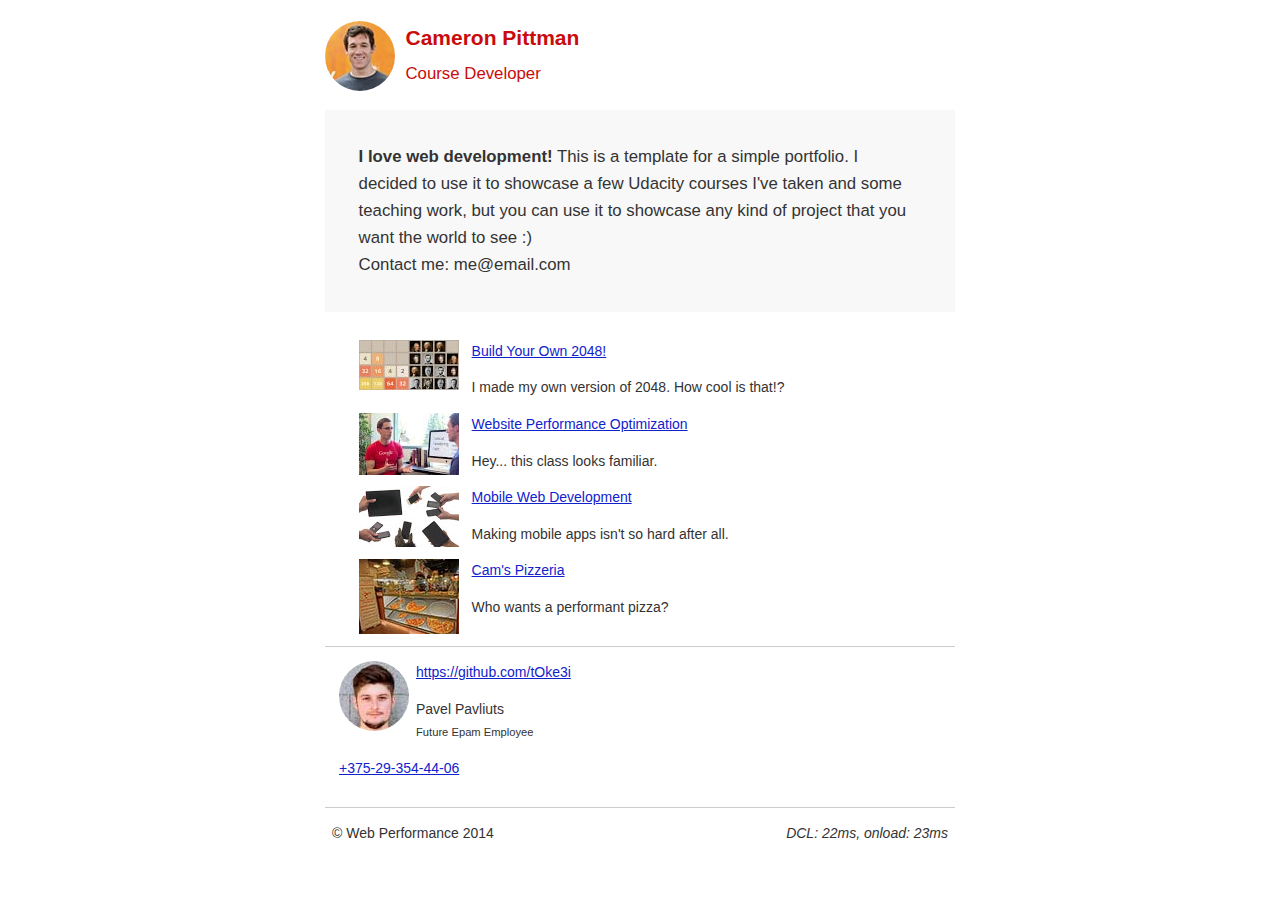
<file: index.html>
<!DOCTYPE html><html lang=en><meta charset=utf-8><meta content="width=device-width,initial-scale=1"name=viewport><meta content=" FILL ME IN "name=description><meta content=" FILL ME IN "name=author><title>Cameron Pittman: Portfolio</title><link href=css/style.min.css rel=stylesheet><div class=container><header class=header><a href=/ ><img class="fl_l ava"src=img/profilepic.jpg></a><p class=name>Cameron Pittman<br><span class=h-span>Course Developer</span></header><div class=hero><strong>I love web development!</strong> This is a template for a simple portfolio. I decided to use it to showcase a few Udacity courses I've taken and some teaching work, but you can use it to showcase any kind of project that you want the world to see :)<br>Contact me: me@email.com</div><div class=content><ul><li><img class="fl_l thumb"src=img/thumb1.jpg> <a href=project-2048.html>Build Your Own 2048!</a><p>I made my own version of 2048. How cool is that!?<li><img class="fl_l thumb"src=img/thumb2.jpg> <a href=project-webperf.html>Website Performance Optimization</a><p>Hey... this class looks familiar.<li><img class="fl_l thumb"src=img/thumb3.jpg> <a href=project-mobile.html>Mobile Web Development</a><p>Making mobile apps isn't so hard after all.<li><img class="fl_l thumb"src=img/pizzeria-thumb.jpg> <a href=pizza.html>Cam's Pizzeria</a><p>Who wants a performant pizza?</ul></div><div class=myblock><a href=https://github.com/tOke3i><img class="fl_l ava"src=img/me.jpg>https://github.com/tOke3i</a><p class=name>Pavel Pavliuts<br><span class=h-span>Future Epam Employee</span><p><a href=tel:+375293544406>+375-29-354-44-06</a></div><footer class=footer><p>© Web Performance 2014 <span class=fl_r id=crp-stats></span></footer></div><!-- <script defer>!function(e,n){e.GoogleAnalyticsObject=n,e[n]=e[n]||function(){(e[n].q=e[n].q||[]).push(arguments)},e[n].l=1*new Date}(window,"ga"),ga("create","UA-XXXX-Y"),ga("send","pageview")</script><script defer src=http://www.google-analytics.com/analytics.js></script> --><script defer src=js/perfmatters.min.js></script>
</file>
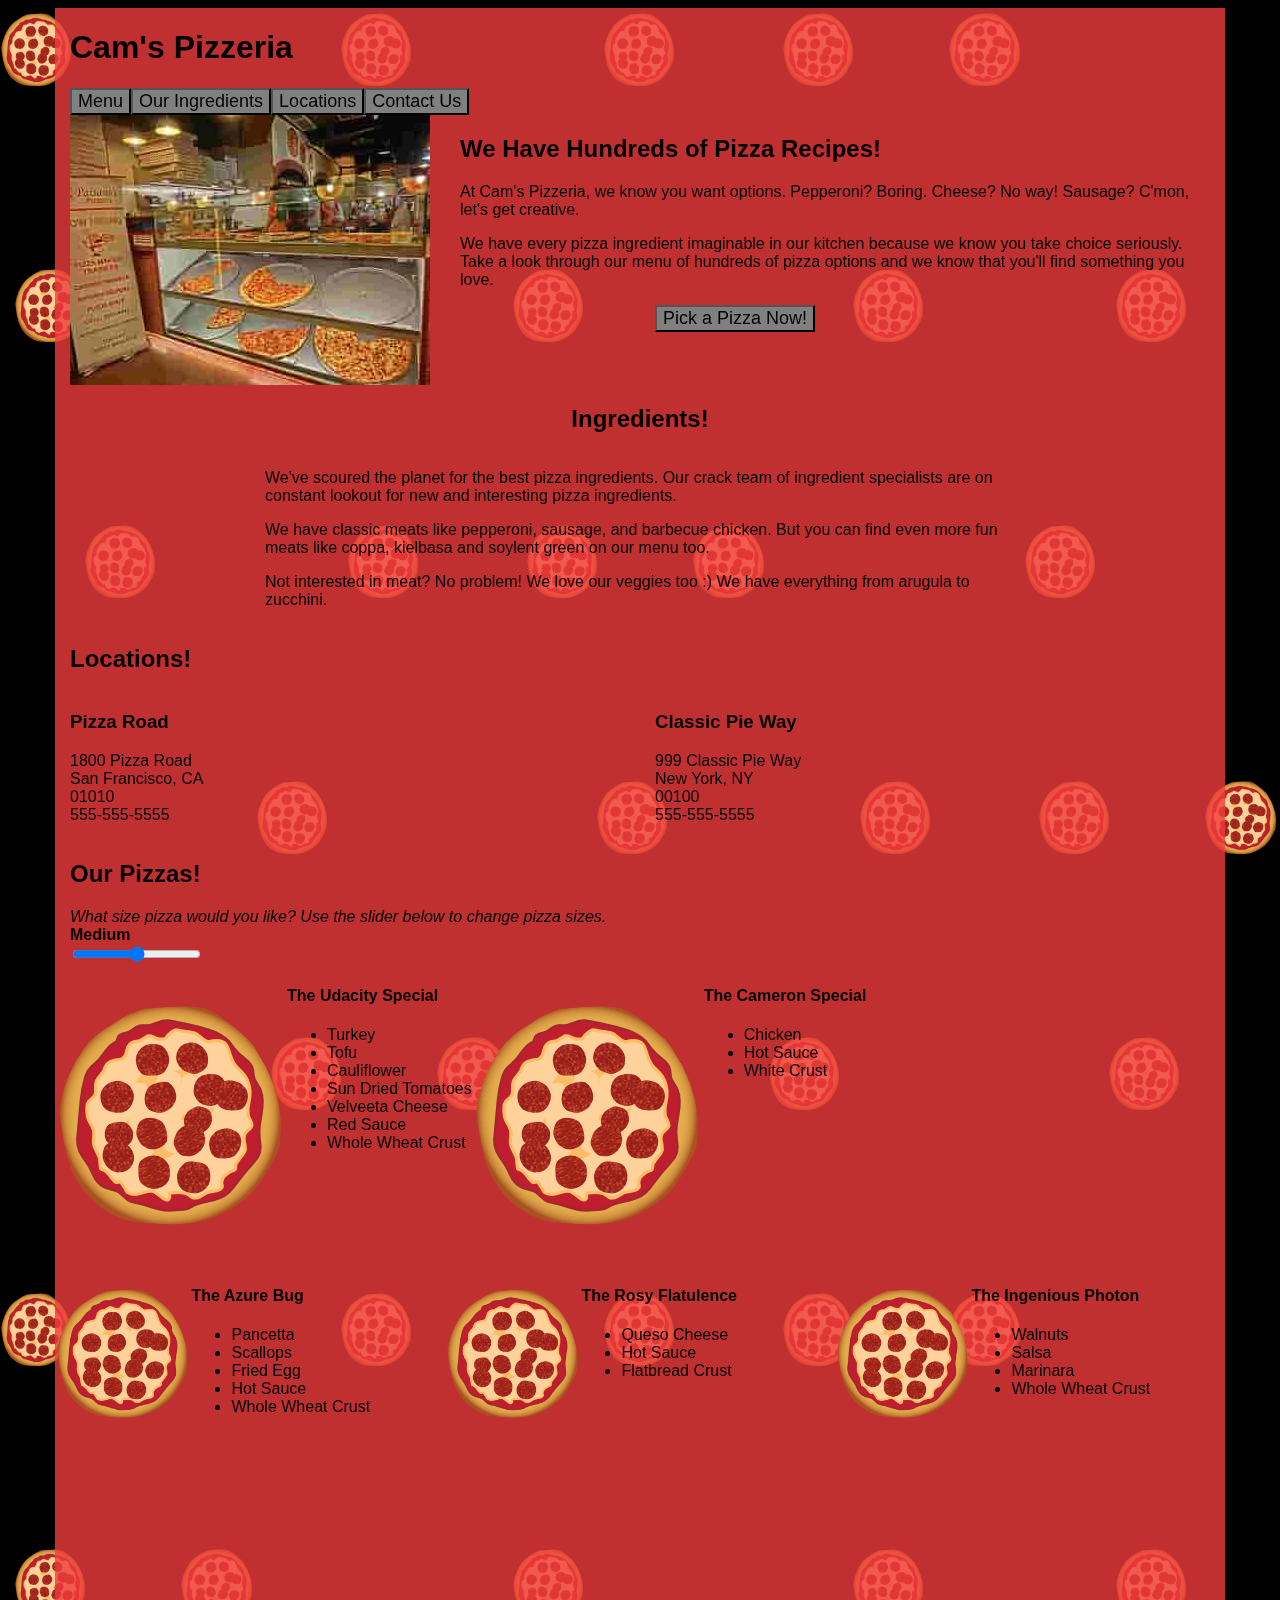
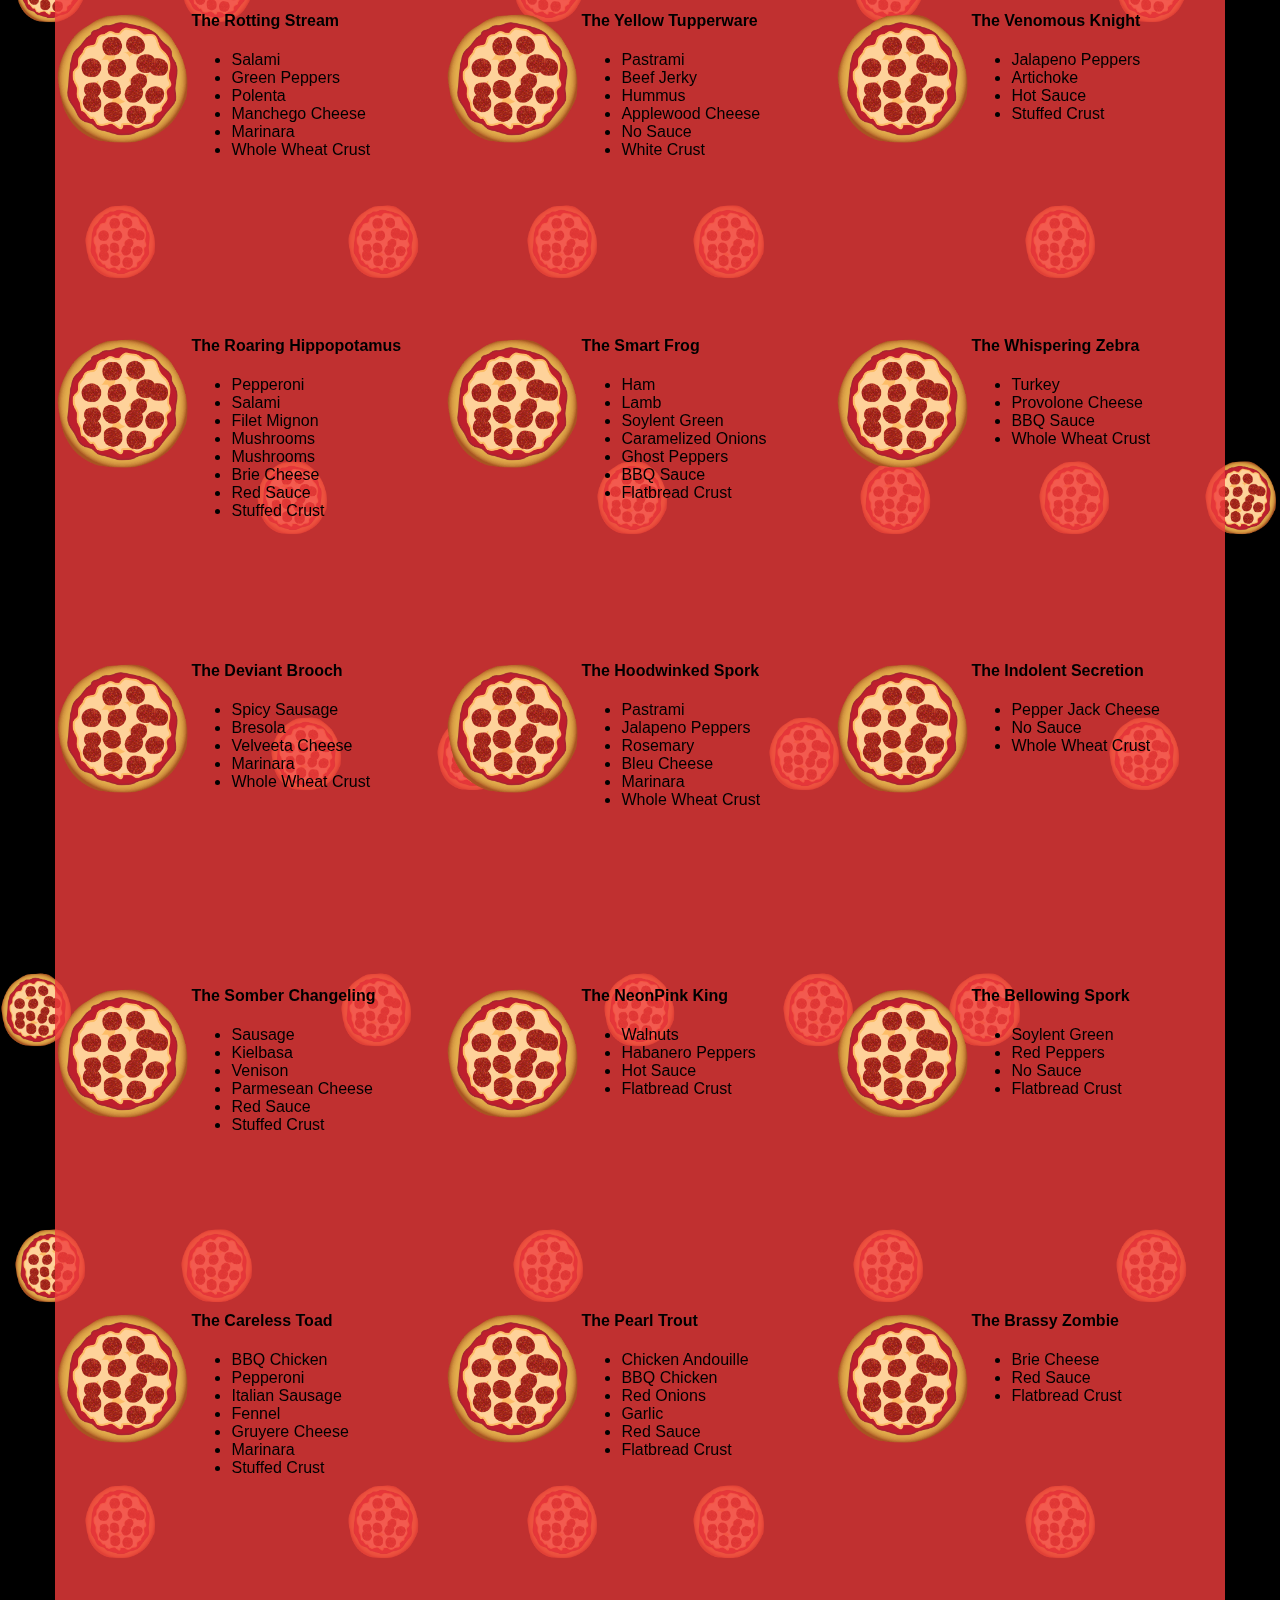
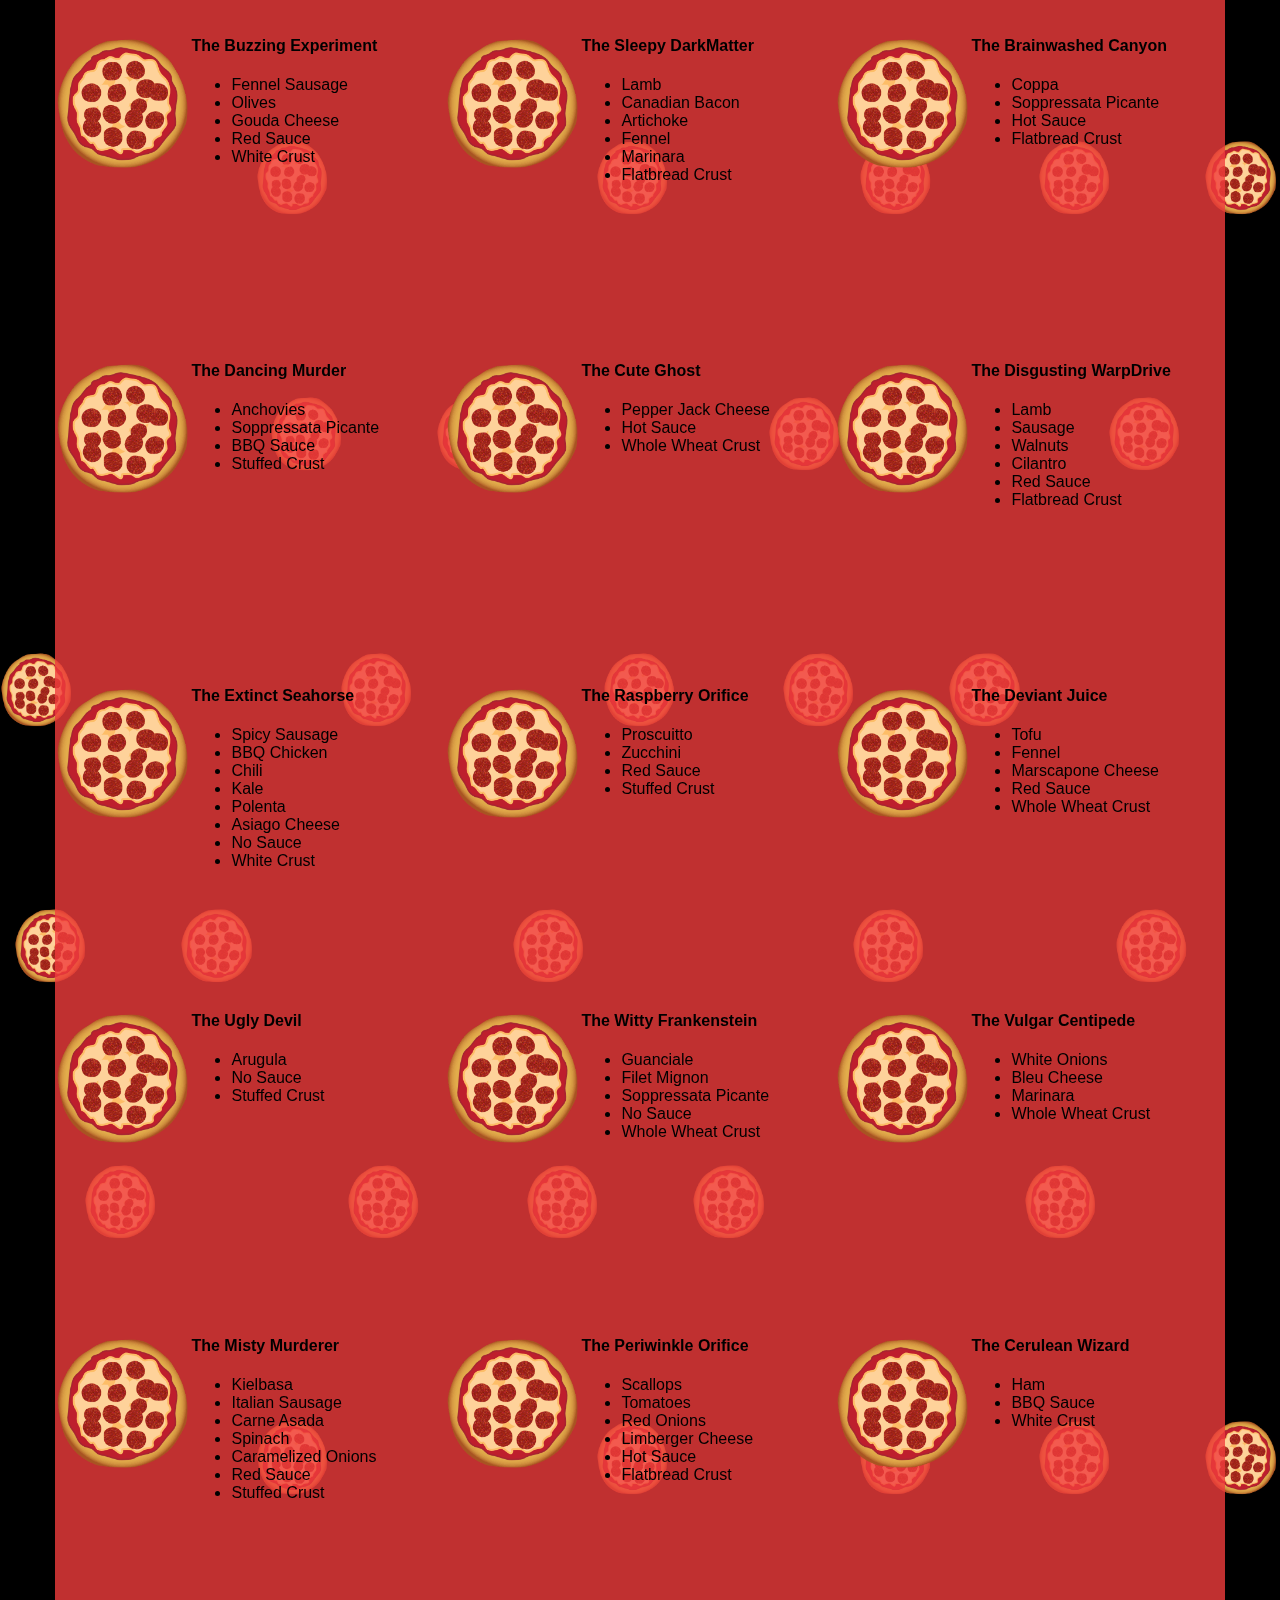
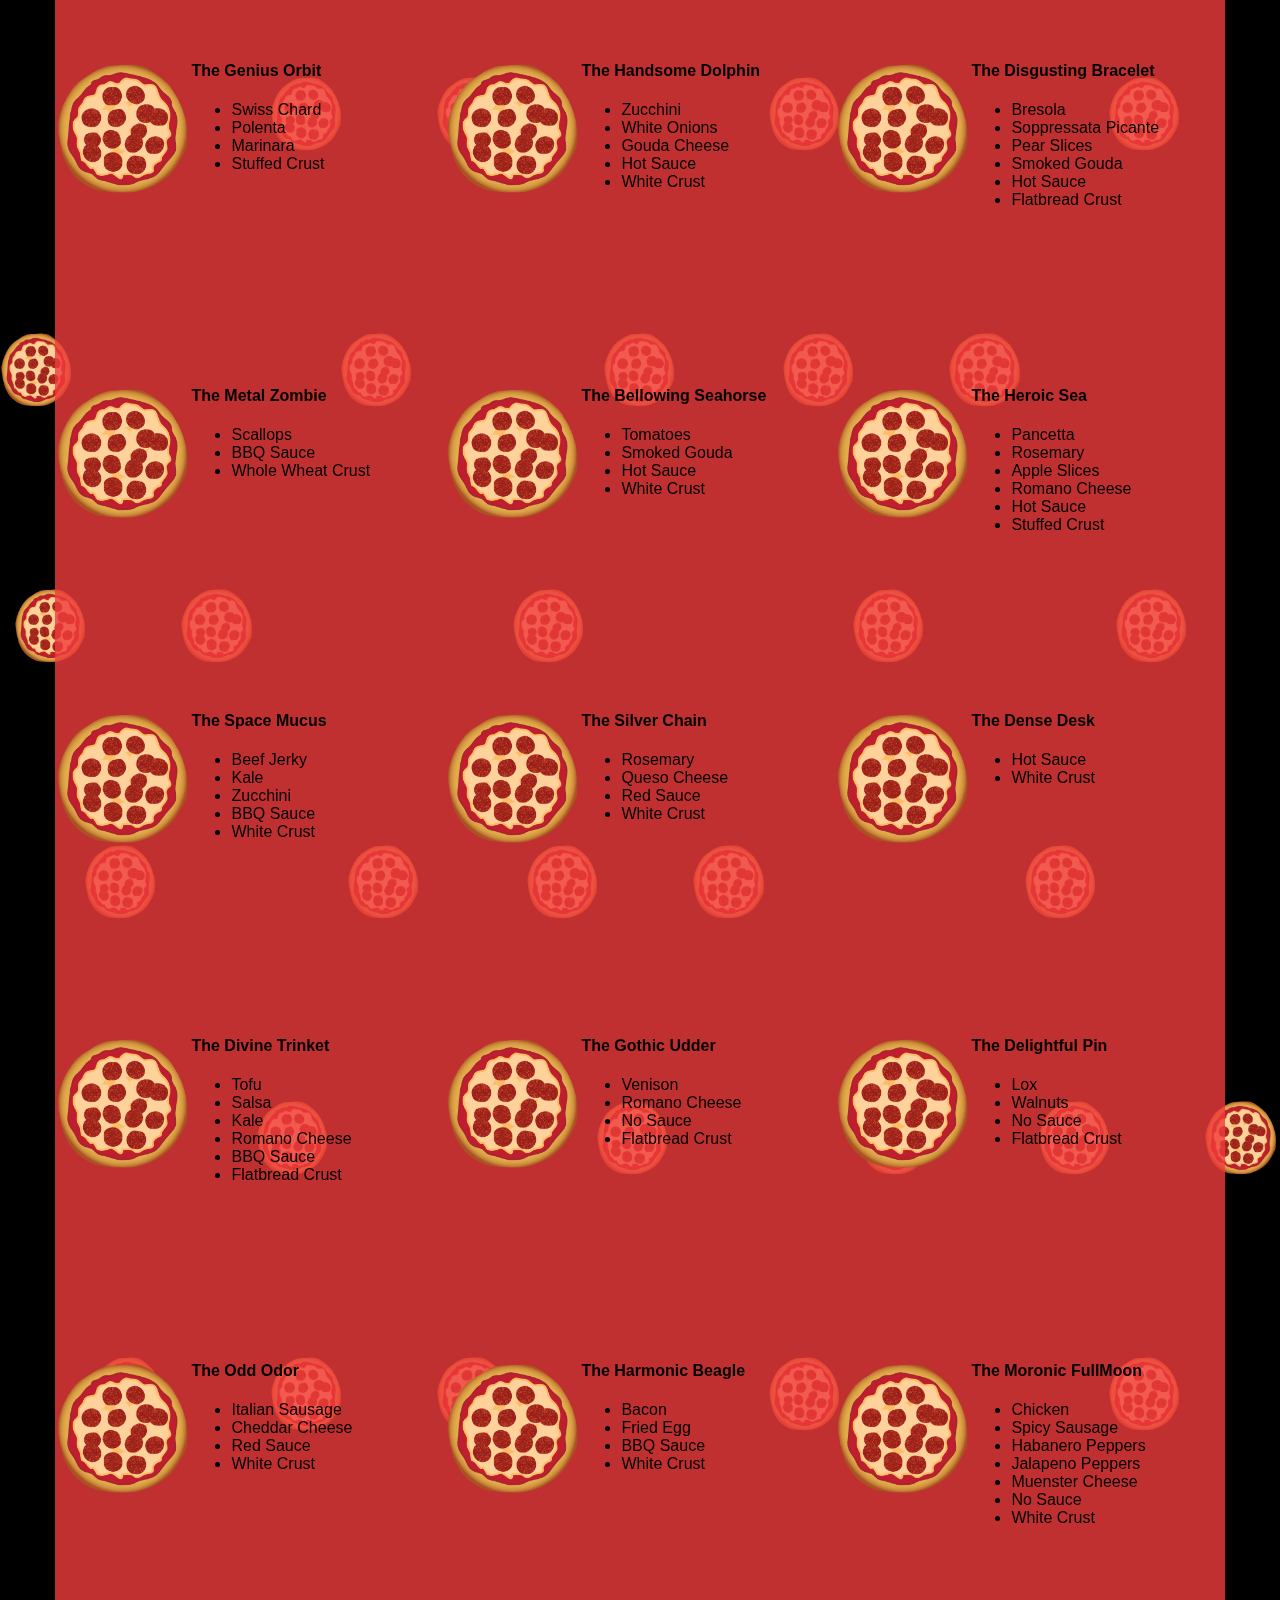
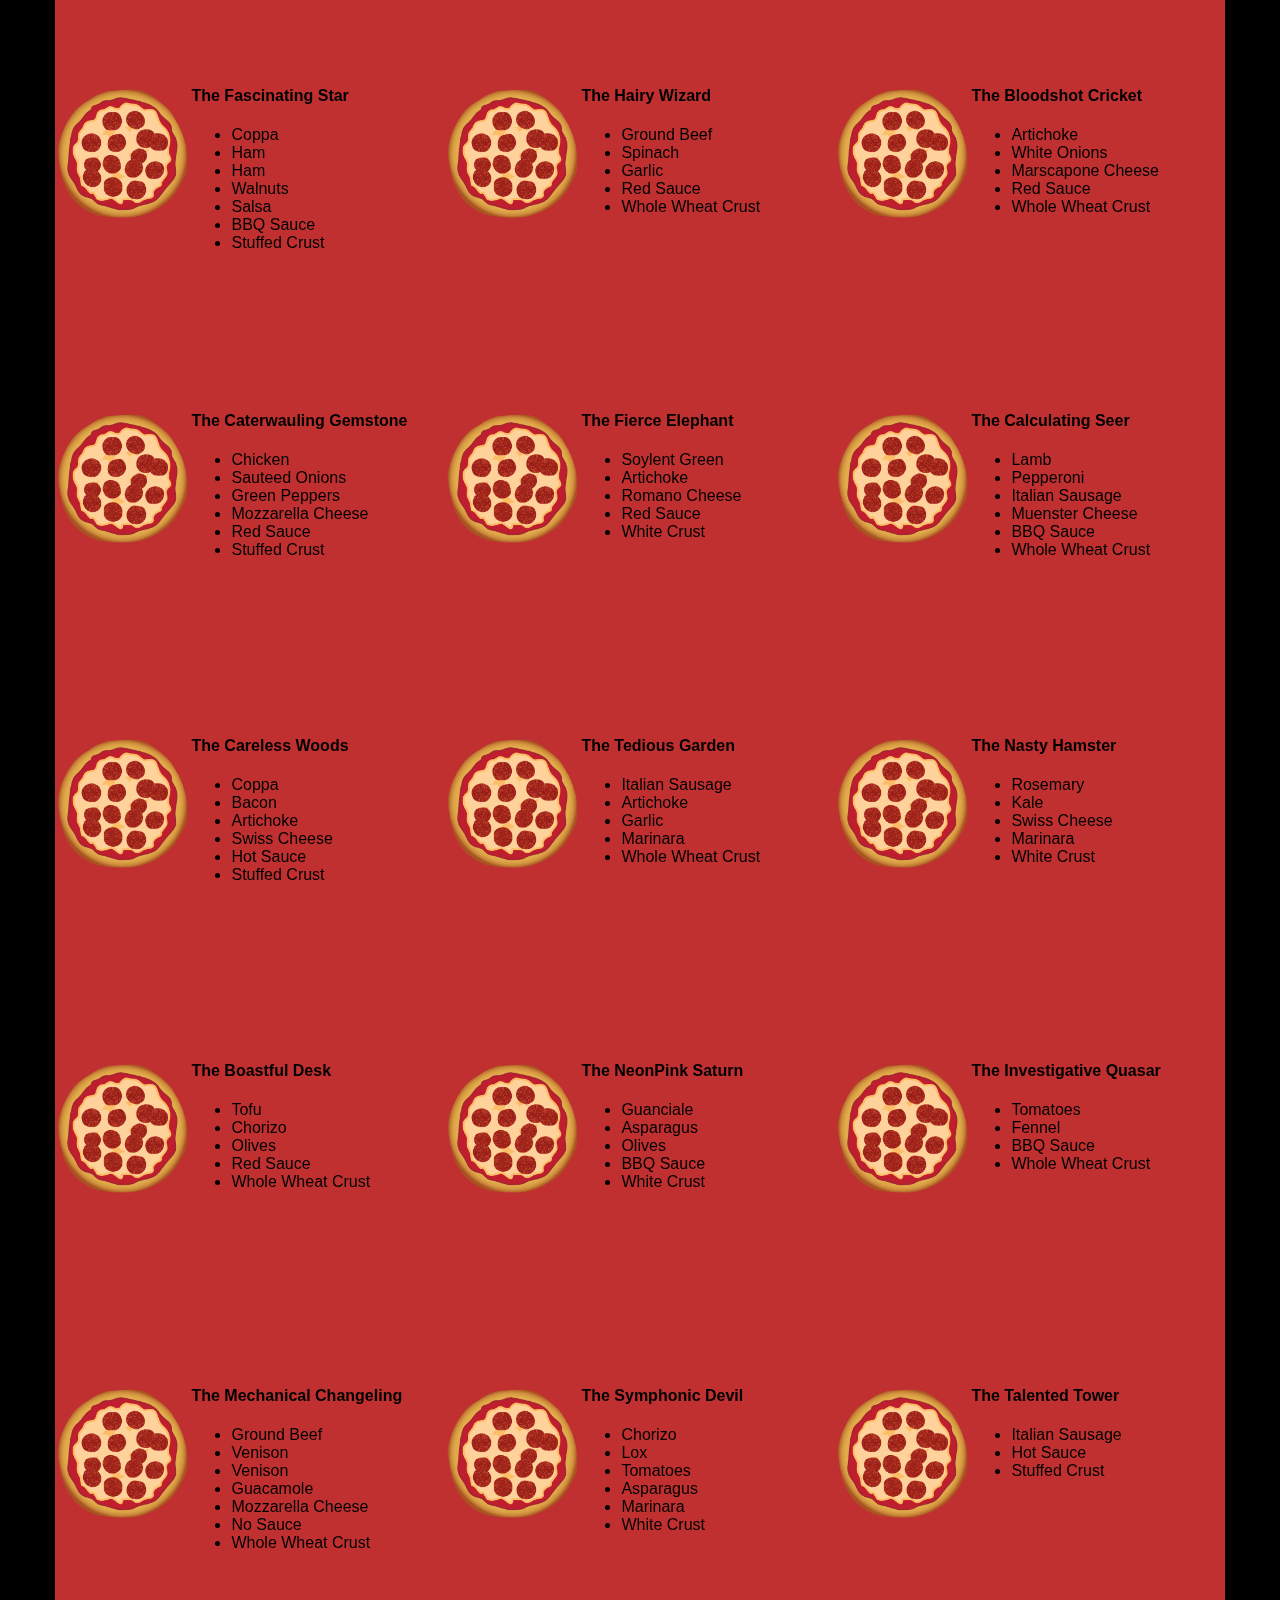
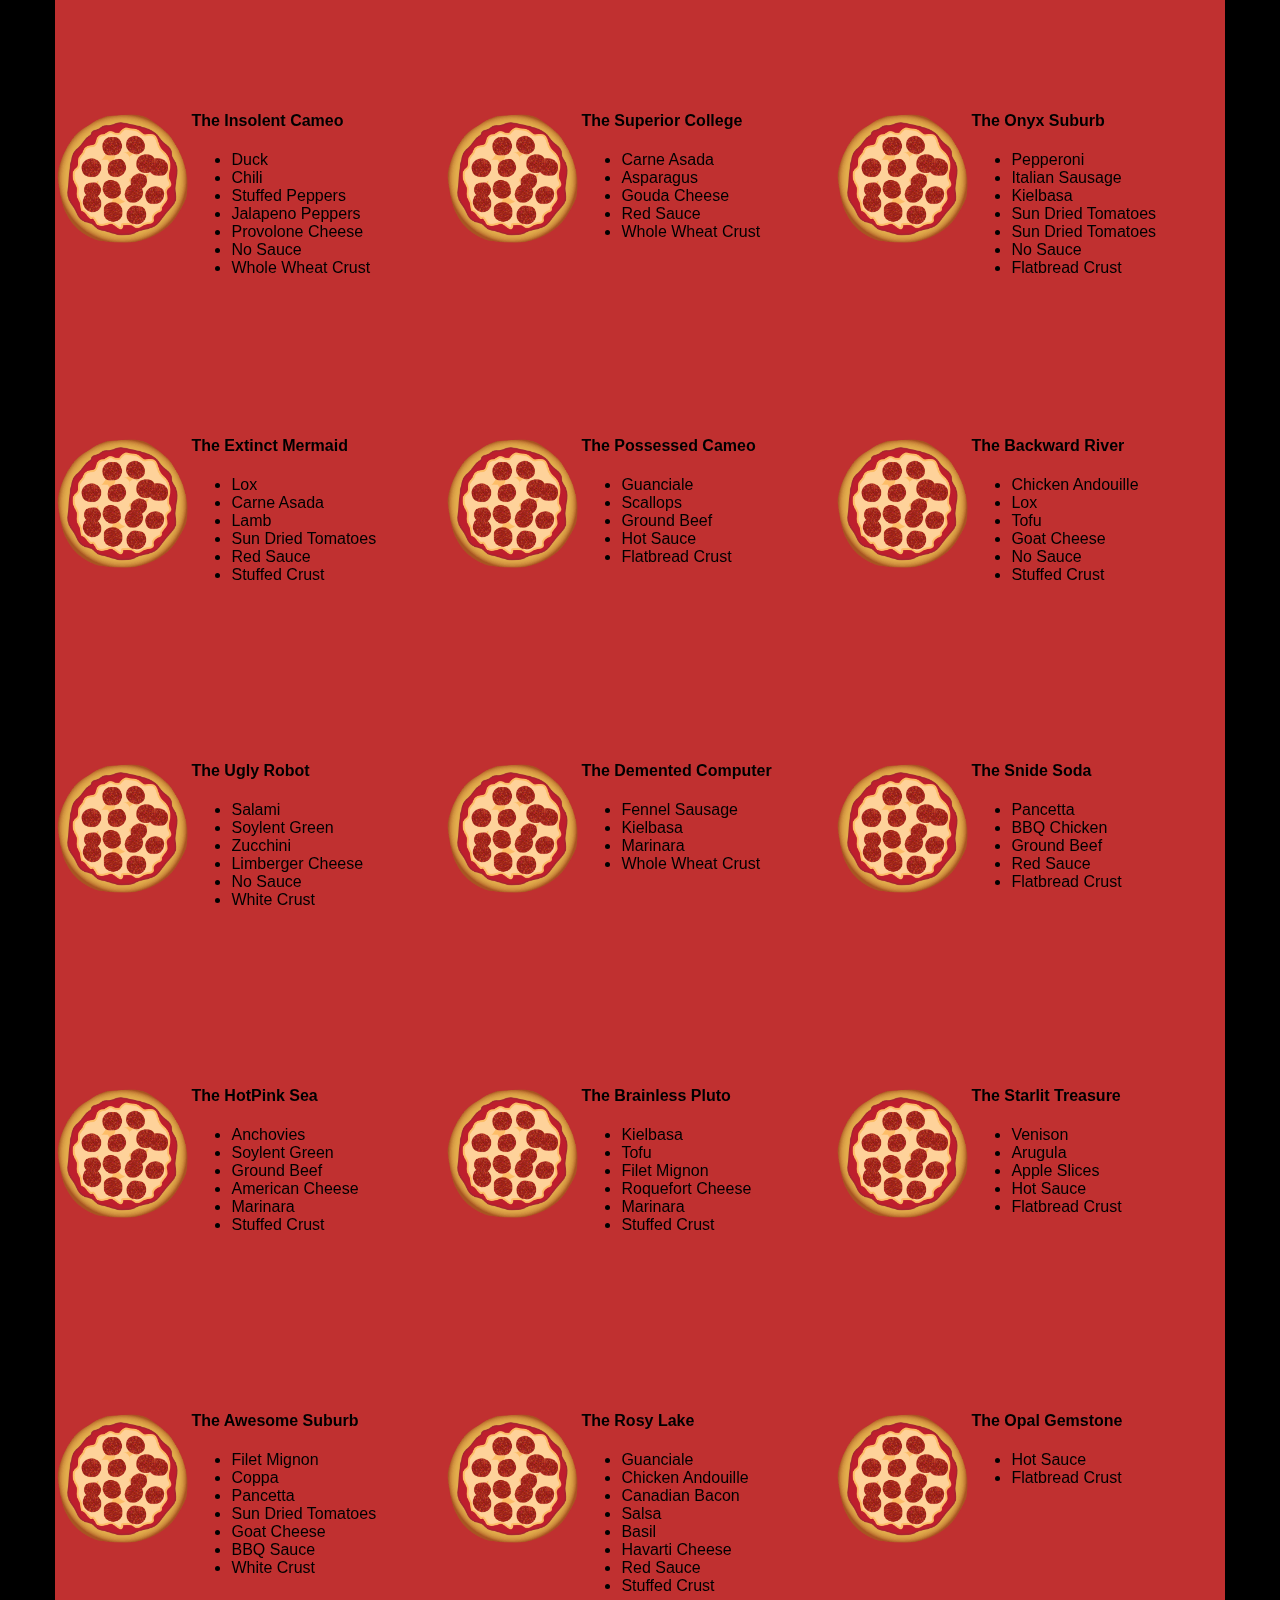
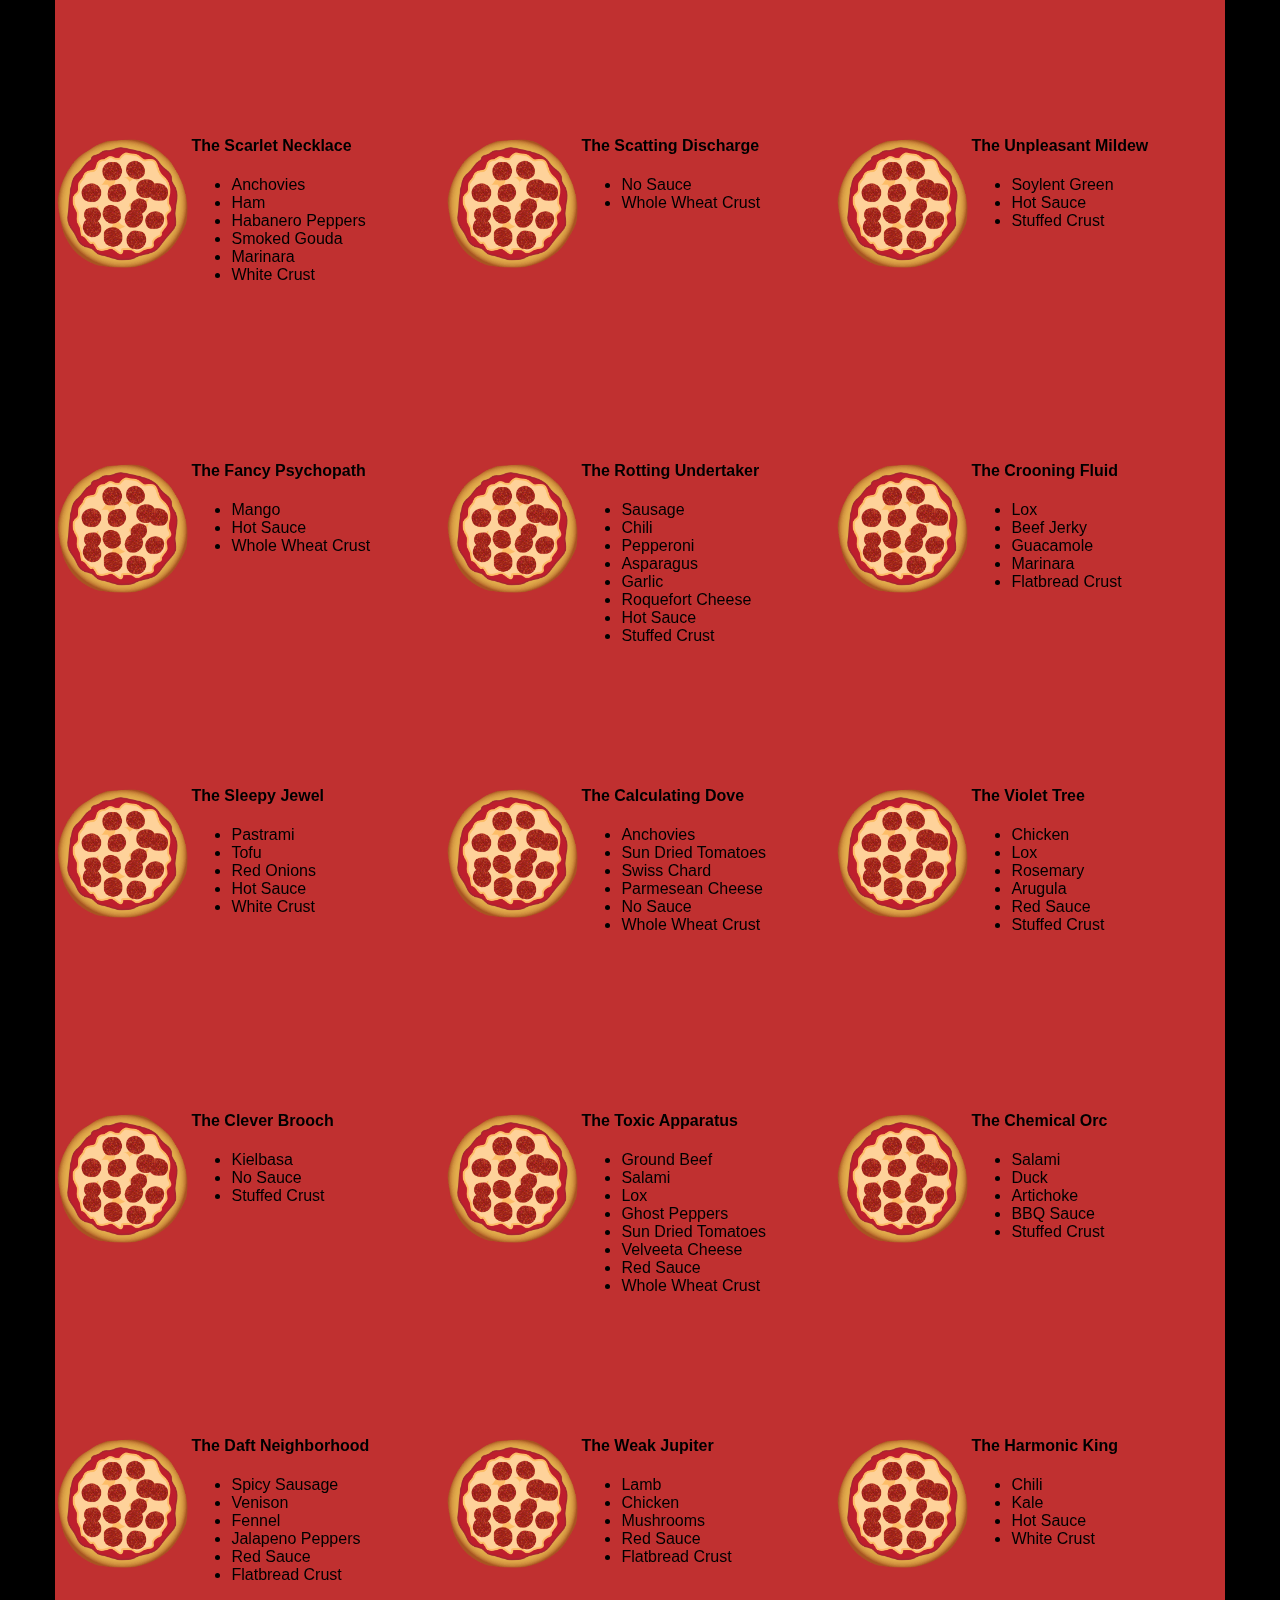
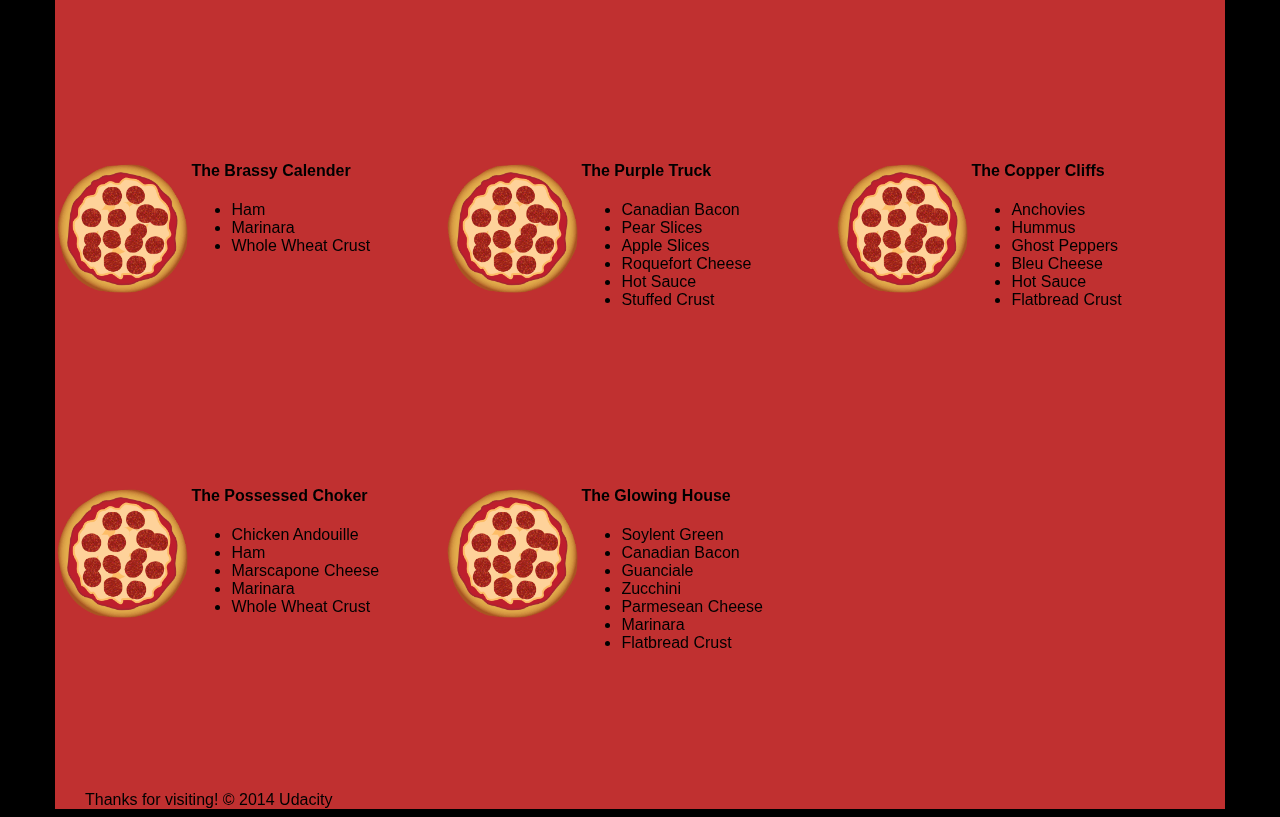
<file: pizza.html>
<!DOCTYPE html><link href=css/pizza.min.css rel=stylesheet><body class=body_pizza><div class=container><div class=row id=header><div class=col-md-6><div class=row><div class=col-md-12><h1>Cam's Pizzeria</h1><div class=row><div class=col-md-12 id=menu><form action=#randomPizzas><input type=submit value=Menu></form><form action=#ingredients><input type=submit value="Our Ingredients"></form><form action=#locations><input type=submit value=Locations></form><form action=# onsubmit='alert("Thanks for clicking! This button doesn&#39;t do anything because this is a fake pizzeria :)")'><input type=submit value="Contact Us"></form></div></div></div></div></div><div class=col-md-6 id=movingPizzas1></div></div><div class=row id=callToAction><div class=col-md-4><img class=img-responsive src=img/pizzeria.jpg></div><div class=col-md-8><div class=row><div class=col-md-12><h2>We Have Hundreds of Pizza Recipes!</h2><p>At Cam's Pizzeria, we know you want options. Pepperoni? Boring. Cheese? No way! Sausage? C'mon, let's get creative.<p>We have every pizza ingredient imaginable in our kitchen because we know you take choice seriously. Take a look through our menu of hundreds of pizza options and we know that you'll find something you love.</div></div><div class=row><div class="col-md-6 col-md-push-3"><form action=#randomPizzas><input type=submit value="Pick a Pizza Now!"></form></div></div></div></div><div class=row id=ingredients><div class="col-md-8 col-md-push-2"><div class=row><div class="col-md-12 centered"><h2>Ingredients!</h2></div></div><div class=row><div class=col-md-12><p>We've scoured the planet for the best pizza ingredients. Our crack team of ingredient specialists are on constant lookout for new and interesting pizza ingredients.<p>We have classic meats like pepperoni, sausage, and barbecue chicken. But you can find even more fun meats like coppa, kielbasa and soylent green on our menu too.<p>Not interested in meat? No problem! We love our veggies too :) We have everything from arugula to zucchini.</div></div></div></div><div class=row id=locations><div class=col-md-12><h2>Locations!</h2><div class=row><div class=col-md-6><h3>Pizza Road</h3><p>1800 Pizza Road<br>San Francisco, CA<br>01010<br>555-555-5555</div><div class=col-md-6><h3>Classic Pie Way</h3><p>999 Classic Pie Way<br>New York, NY<br>00100<br>555-555-5555</div></div></div></div><div class=row id=pizzaGenerator><div class=col-md-12><h2>Our Pizzas!</h2><div class=row><div class=col-md-12><em>What size pizza would you like? Use the slider below to change pizza sizes.</em></div><div class=col-md-6 id=pizzaSize>Medium</div><div class=col-md-12><input type=range value=2 id=sizeSlider max=3 min=1 onchange=resizePizzas(this.value) step=1></div></div><div class=row id=randomPizzas><div class=randomPizzaContainer id=pizza0><div class=img_wrap><img class=img-responsive src=img/pizza.png></div><div><h4>The Udacity Special</h4><ul><li>Turkey<li>Tofu<li>Cauliflower<li>Sun Dried Tomatoes<li>Velveeta Cheese<li>Red Sauce<li>Whole Wheat Crust</ul></div></div><div class=randomPizzaContainer id=pizza1><div class=img_wrap><img class=img-responsive src=img/pizza.png></div><div class=specila><h4>The Cameron Special</h4><ul><li>Chicken<li>Hot Sauce<li>White Crust</ul></div></div></div></div></div><div class=col-md-12 id=footer>Thanks for visiting! © 2014 Udacity</div></div><script defer src=js/main.min.js></script>
</file>
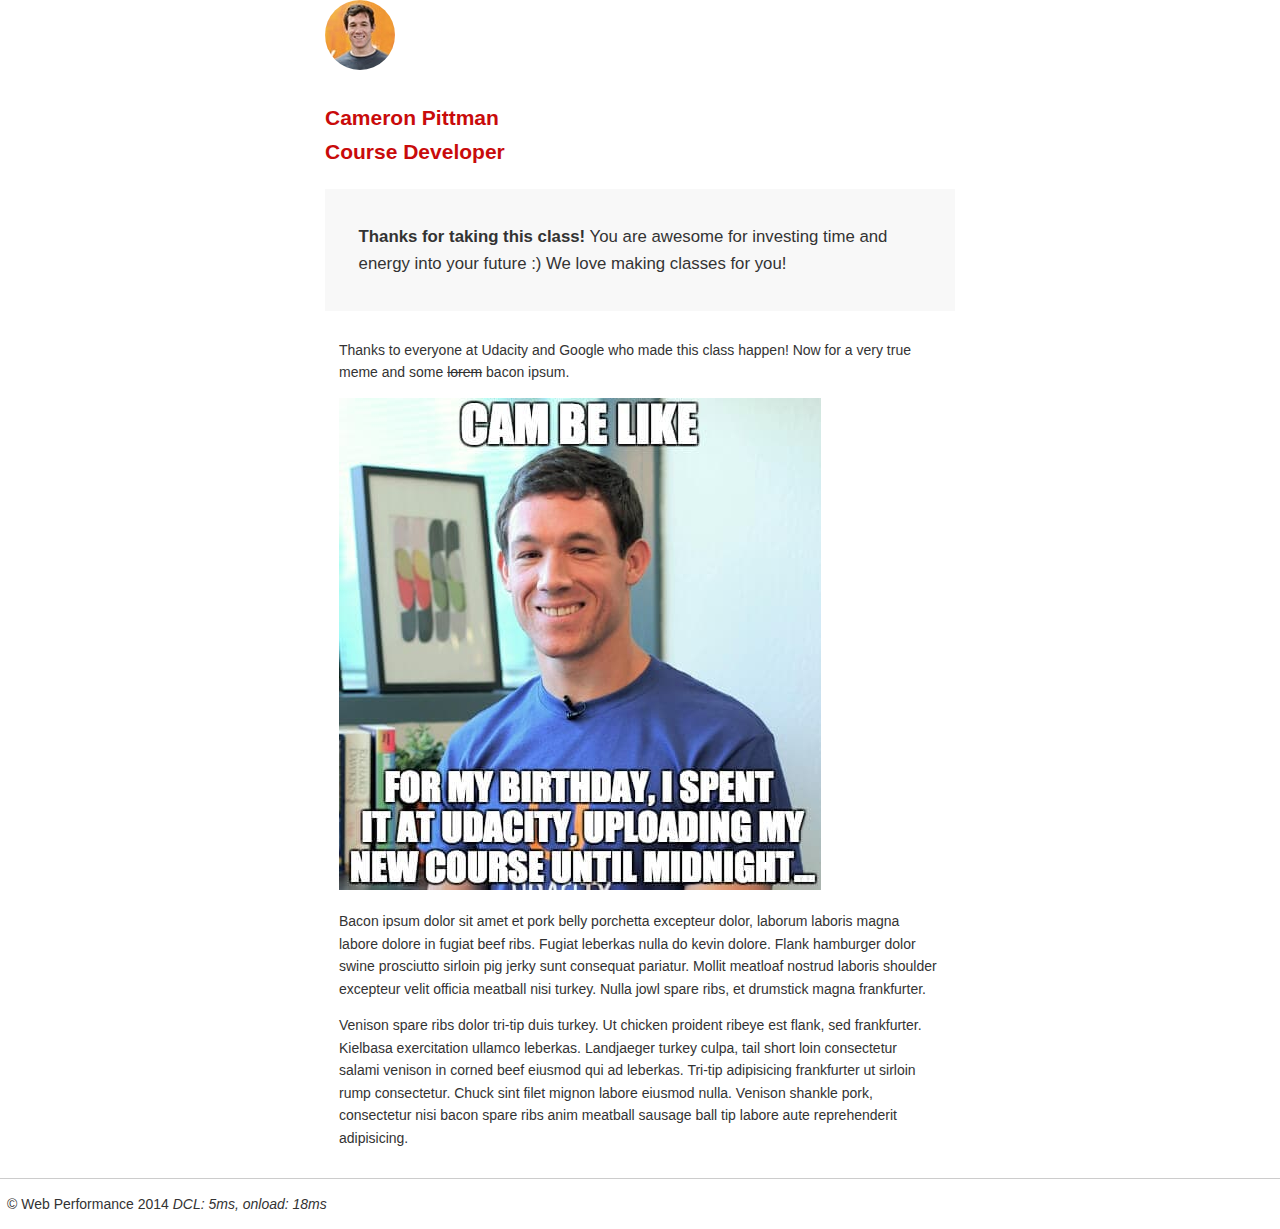
<file: project-webperf.html>
<!DOCTYPE html><html lang=en><meta charset=utf-8><meta content="width=device-width,initial-scale=1"name=viewport><meta content=" FILL ME IN "name=description><meta content=" FILL ME IN "name=author><title>Cameron Pittman: Portfolio</title><link href=css/style.min.css rel=stylesheet><div class=container><header class=header><a href=/ ><img src=img/profilepic.jpg class=ava></a><p>Cameron Pittman<br><span>Course Developer</span></header><div class=hero><strong>Thanks for taking this class!</strong> You are awesome for investing time and energy into your future :) We love making classes for you!</div><div class=content><p>Thanks to everyone at Udacity and Google who made this class happen! Now for a very true meme and some <strike>lorem</strike> bacon ipsum.</p><img src=img/cam_be_like.jpg><p>Bacon ipsum dolor sit amet et pork belly porchetta excepteur dolor, laborum laboris magna labore dolore in fugiat beef ribs. Fugiat leberkas nulla do kevin dolore. Flank hamburger dolor swine prosciutto sirloin pig jerky sunt consequat pariatur. Mollit meatloaf nostrud laboris shoulder excepteur velit officia meatball nisi turkey. Nulla jowl spare ribs, et drumstick magna frankfurter.<p>Venison spare ribs dolor tri-tip duis turkey. Ut chicken proident ribeye est flank, sed frankfurter. Kielbasa exercitation ullamco leberkas. Landjaeger turkey culpa, tail short loin consectetur salami venison in corned beef eiusmod qui ad leberkas. Tri-tip adipisicing frankfurter ut sirloin rump consectetur. Chuck sint filet mignon labore eiusmod nulla. Venison shankle pork, consectetur nisi bacon spare ribs anim meatball sausage ball tip labore aute reprehenderit adipisicing.</div></div><footer class=footer><p>© Web Performance 2014 <span id=crp-stats></span></footer><!-- <script defer>!function(e,n){e.GoogleAnalyticsObject=n,e[n]=e[n]||function(){(e[n].q=e[n].q||[]).push(arguments)},e[n].l=1*new Date}(window,"ga"),ga("create","UA-XXXX-Y"),ga("send","pageview")</script><script defer src=http://www.google-analytics.com/analytics.js></script> --><script defer src=js/perfmatters.min.js async></script>
</file>
